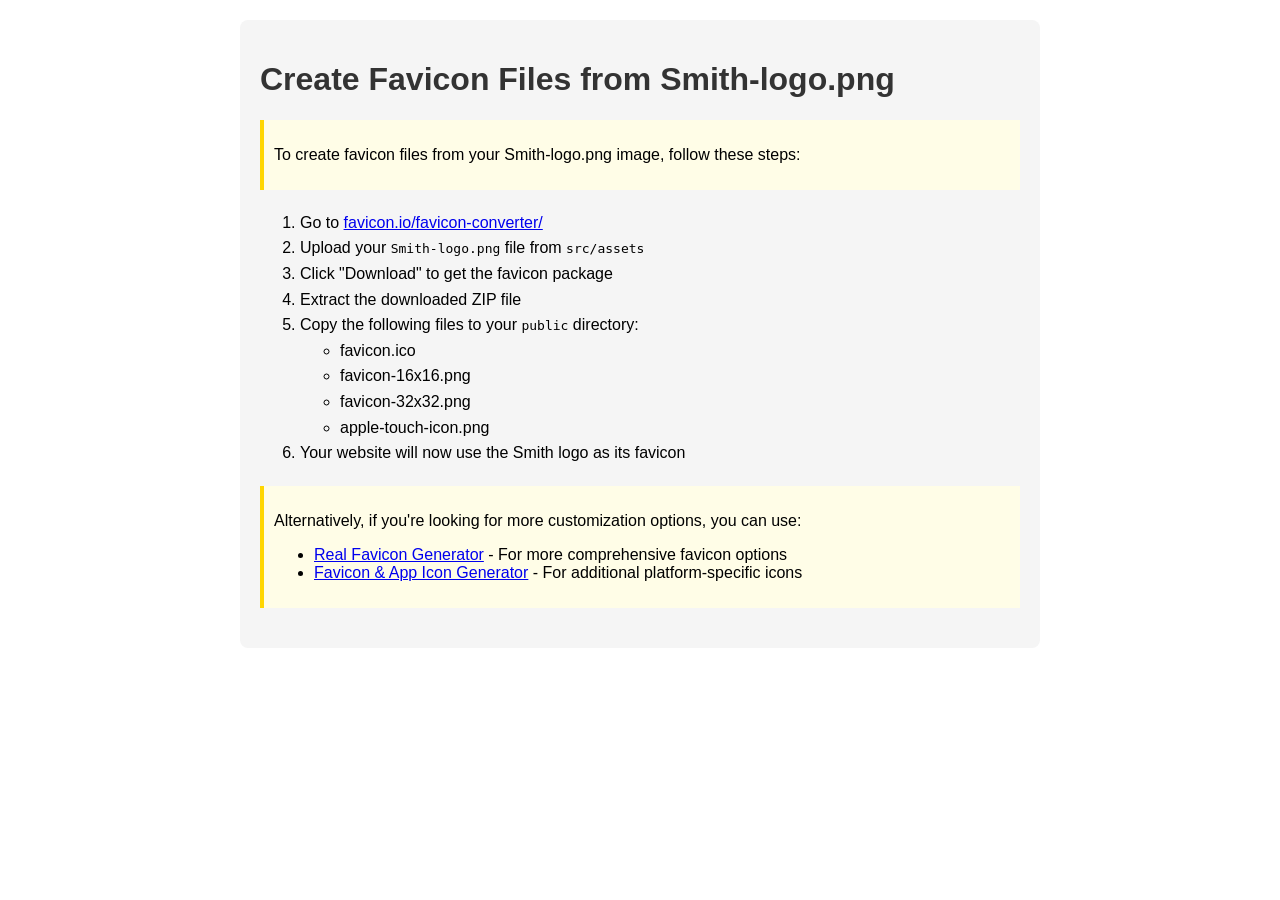
<file: public/favicon-generator.html>
<!DOCTYPE html>
<html>
<head>
  <title>Favicon Generator</title>
  <style>
    body {
      font-family: Arial, sans-serif;
      max-width: 800px;
      margin: 0 auto;
      padding: 20px;
    }
    .container {
      background-color: #f5f5f5;
      border-radius: 8px;
      padding: 20px;
    }
    h1 {
      color: #333;
    }
    ol {
      line-height: 1.6;
    }
    .note {
      background-color: #fffde7;
      border-left: 4px solid #ffd600;
      padding: 10px;
      margin: 20px 0;
    }
  </style>
</head>
<body>
  <div class="container">
    <h1>Create Favicon Files from Smith-logo.png</h1>
    
    <div class="note">
      <p>To create favicon files from your Smith-logo.png image, follow these steps:</p>
    </div>
    
    <ol>
      <li>Go to <a href="https://favicon.io/favicon-converter/" target="_blank">favicon.io/favicon-converter/</a></li>
      <li>Upload your <code>Smith-logo.png</code> file from <code>src/assets</code></li>
      <li>Click "Download" to get the favicon package</li>
      <li>Extract the downloaded ZIP file</li>
      <li>Copy the following files to your <code>public</code> directory:
        <ul>
          <li>favicon.ico</li>
          <li>favicon-16x16.png</li>
          <li>favicon-32x32.png</li>
          <li>apple-touch-icon.png</li>
        </ul>
      </li>
      <li>Your website will now use the Smith logo as its favicon</li>
    </ol>
    
    <div class="note">
      <p>Alternatively, if you're looking for more customization options, you can use:</p>
      <ul>
        <li><a href="https://realfavicongenerator.net/" target="_blank">Real Favicon Generator</a> - For more comprehensive favicon options</li>
        <li><a href="https://www.favicon-generator.org/" target="_blank">Favicon & App Icon Generator</a> - For additional platform-specific icons</li>
      </ul>
    </div>
  </div>
</body>
</html>
</file>
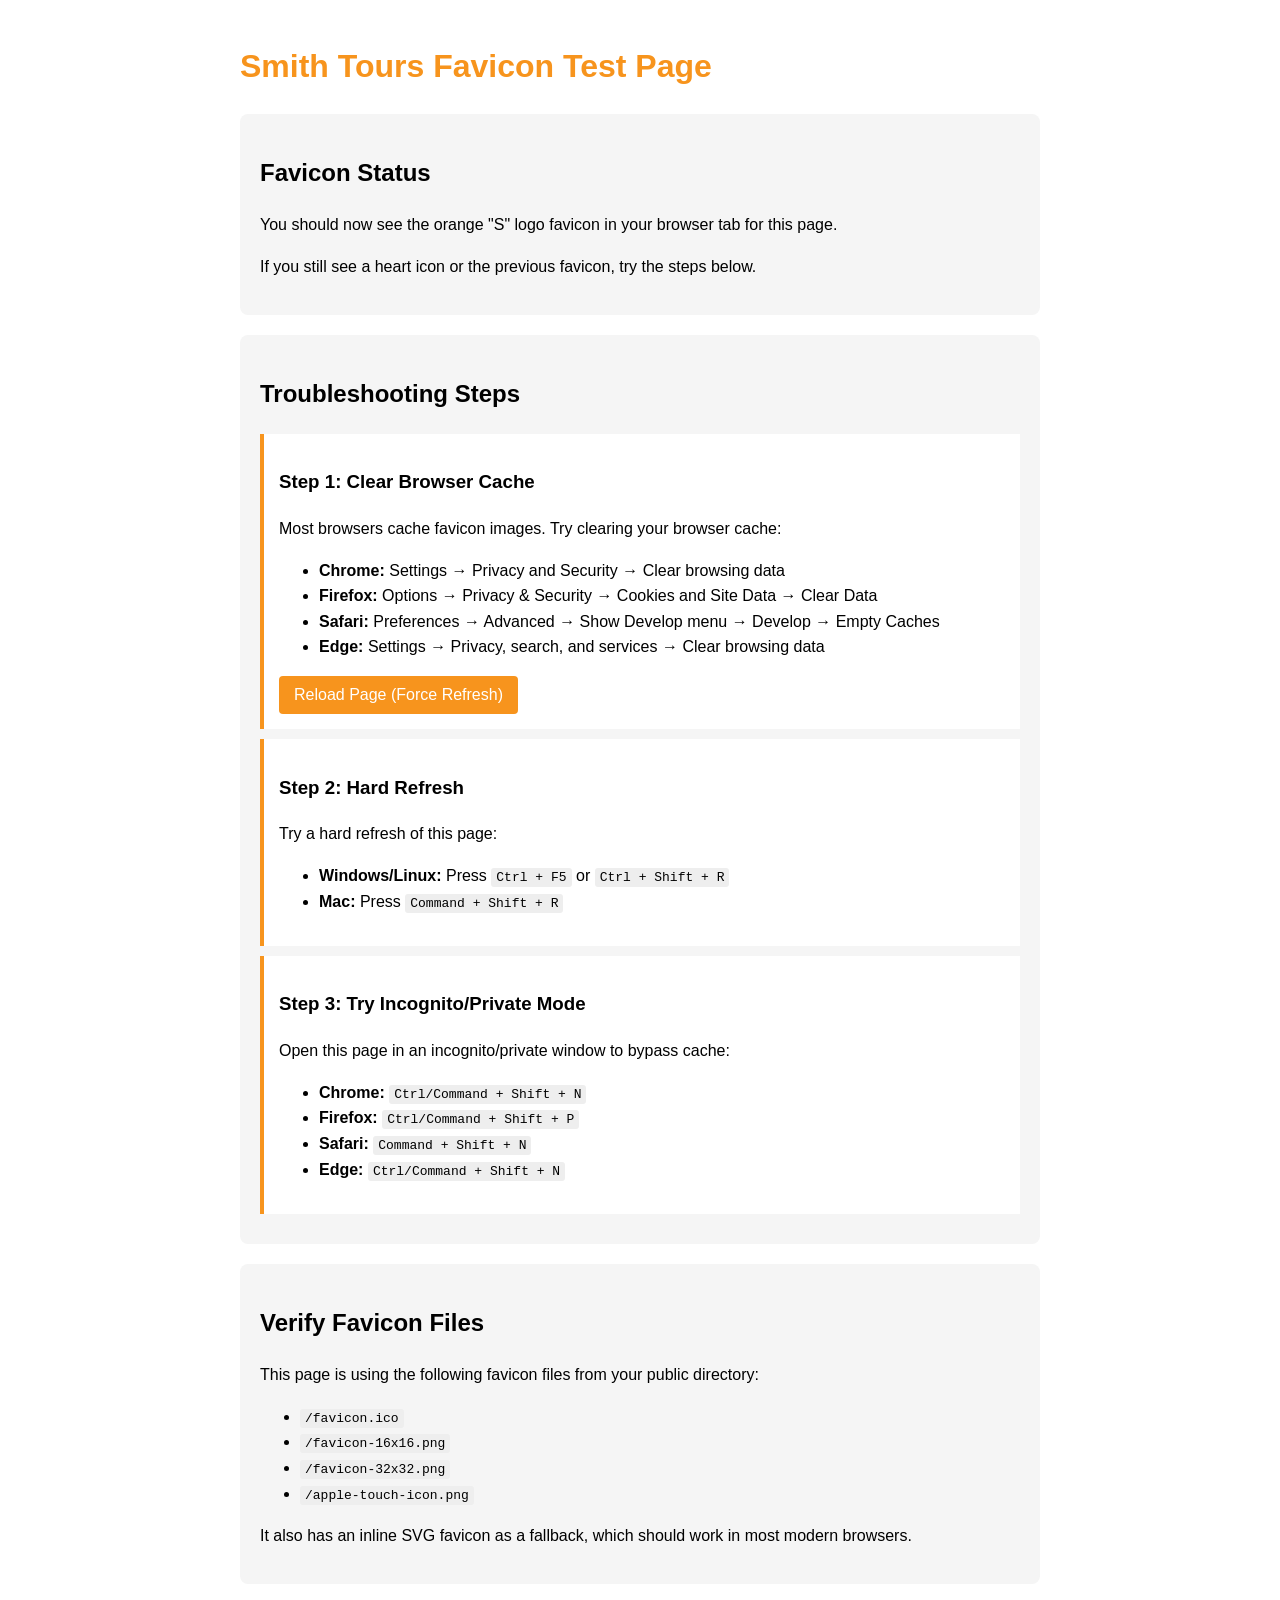
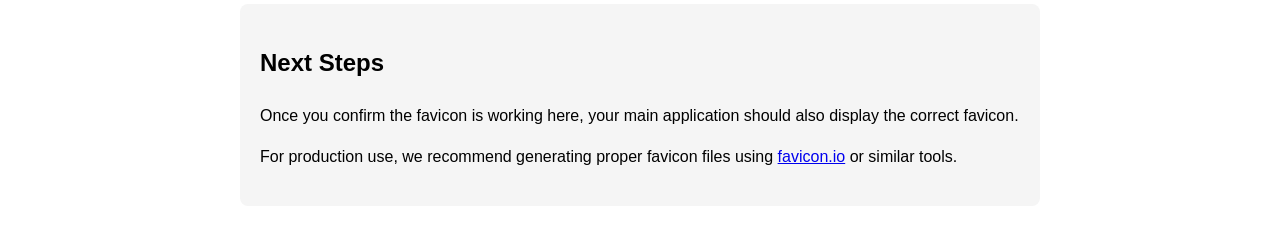
<file: public/favicon-test.html>
<!DOCTYPE html>
<html lang="en">
<head>
  <meta charset="UTF-8">
  <meta name="viewport" content="width=device-width, initial-scale=1.0">
  <title>Favicon Test Page</title>
  <style>
    body {
      font-family: Arial, sans-serif;
      max-width: 800px;
      margin: 0 auto;
      padding: 20px;
      line-height: 1.6;
    }
    h1 {
      color: #F7941D;
    }
    .card {
      background: #f5f5f5;
      padding: 20px;
      border-radius: 8px;
      margin: 20px 0;
    }
    .steps {
      background: #fff;
      padding: 15px;
      border-left: 4px solid #F7941D;
      margin: 10px 0;
    }
    code {
      background: #eee;
      padding: 2px 5px;
      border-radius: 3px;
      font-family: monospace;
    }
    button {
      background: #F7941D;
      color: white;
      border: none;
      padding: 10px 15px;
      border-radius: 4px;
      cursor: pointer;
      font-size: 16px;
    }
    button:hover {
      background: #E58300;
    }
  </style>
  
  <!-- Favicon References -->
  <link rel="icon" href="/favicon.ico?v=3" sizes="any" />
  <link rel="icon" type="image/png" href="/favicon-32x32.png?v=3" sizes="32x32" />
  <link rel="icon" type="image/png" href="/favicon-16x16.png?v=3" sizes="16x16" />
  <link rel="apple-touch-icon" href="/apple-touch-icon.png?v=3" />
  <!-- Data URI Fallback Favicon -->
  <link rel="icon" href="data:image/svg+xml,<svg xmlns='http://www.w3.org/2000/svg' width='32' height='32' viewBox='0 0 32 32'><rect width='32' height='32' rx='6' fill='%23F7941D'/><text x='16' y='24' font-family='Arial, sans-serif' font-size='24' font-weight='bold' fill='white' text-anchor='middle'>S</text></svg>" type="image/svg+xml" />
</head>
<body>
  <h1>Smith Tours Favicon Test Page</h1>
  
  <div class="card">
    <h2>Favicon Status</h2>
    <p>You should now see the orange "S" logo favicon in your browser tab for this page.</p>
    <p>If you still see a heart icon or the previous favicon, try the steps below.</p>
  </div>
  
  <div class="card">
    <h2>Troubleshooting Steps</h2>
    
    <div class="steps">
      <h3>Step 1: Clear Browser Cache</h3>
      <p>Most browsers cache favicon images. Try clearing your browser cache:</p>
      <ul>
        <li><strong>Chrome:</strong> Settings → Privacy and Security → Clear browsing data</li>
        <li><strong>Firefox:</strong> Options → Privacy & Security → Cookies and Site Data → Clear Data</li>
        <li><strong>Safari:</strong> Preferences → Advanced → Show Develop menu → Develop → Empty Caches</li>
        <li><strong>Edge:</strong> Settings → Privacy, search, and services → Clear browsing data</li>
      </ul>
      <button onclick="location.reload(true)">Reload Page (Force Refresh)</button>
    </div>
    
    <div class="steps">
      <h3>Step 2: Hard Refresh</h3>
      <p>Try a hard refresh of this page:</p>
      <ul>
        <li><strong>Windows/Linux:</strong> Press <code>Ctrl + F5</code> or <code>Ctrl + Shift + R</code></li>
        <li><strong>Mac:</strong> Press <code>Command + Shift + R</code></li>
      </ul>
    </div>
    
    <div class="steps">
      <h3>Step 3: Try Incognito/Private Mode</h3>
      <p>Open this page in an incognito/private window to bypass cache:</p>
      <ul>
        <li><strong>Chrome:</strong> <code>Ctrl/Command + Shift + N</code></li>
        <li><strong>Firefox:</strong> <code>Ctrl/Command + Shift + P</code></li>
        <li><strong>Safari:</strong> <code>Command + Shift + N</code></li>
        <li><strong>Edge:</strong> <code>Ctrl/Command + Shift + N</code></li>
      </ul>
    </div>
  </div>
  
  <div class="card">
    <h2>Verify Favicon Files</h2>
    <p>This page is using the following favicon files from your public directory:</p>
    <ul>
      <li><code>/favicon.ico</code></li>
      <li><code>/favicon-16x16.png</code></li>
      <li><code>/favicon-32x32.png</code></li>
      <li><code>/apple-touch-icon.png</code></li>
    </ul>
    <p>It also has an inline SVG favicon as a fallback, which should work in most modern browsers.</p>
  </div>
  
  <div class="card">
    <h2>Next Steps</h2>
    <p>Once you confirm the favicon is working here, your main application should also display the correct favicon.</p>
    <p>For production use, we recommend generating proper favicon files using <a href="https://favicon.io/favicon-converter/" target="_blank">favicon.io</a> or similar tools.</p>
  </div>
</body>
</html>
</file>
